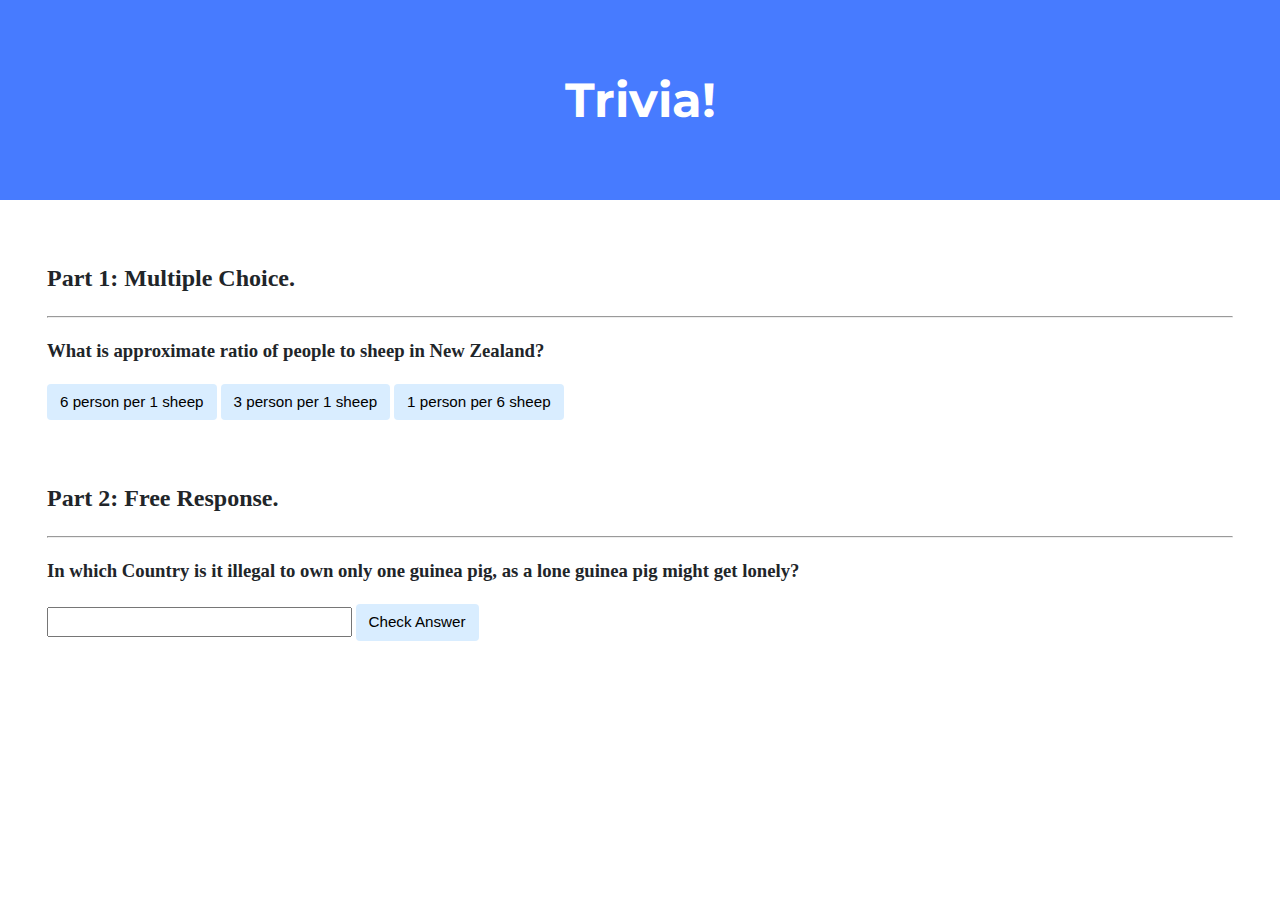
<file: week 8/lab/index.html>
<!DOCTYPE html>

<html lang="en">
    <head>
        <link href="https://fonts.googleapis.com/css2?family=Montserrat:wght@500&display=swap" rel="stylesheet">
        <link href="styles.css" rel="stylesheet">
        <title>Trivia!</title>

        <script>

            document.addEventListener('DOMContentLoaded', function(){

                let correct = document.querySelector('.correct');
                correct.addEventListener('click', function(){
                    correct.style.backgroundColor = 'green';
                    document.querySelector('#feedback1').innerHTML = 'Correct';
                })

                let incorrect = document.querySelectorAll('.incorrect');
                for(let i = 0; i < incorrect.length; i++){
                    incorrect[i].addEventListener('click', function(){
                        incorrect[i].style.backgroundColor = 'red';
                        document.querySelector('#feedback1').innerHTML = 'Incorrect';
                    });
                }

                document.querySelector('#check').addEventListener('click', function(){
                    let input = document.querySelector('input');
                    if(input.value.toLowerCase() == 'switzerland'){
                        input.style.backgroundColor = 'green';
                        document.querySelector('#feedback2').innerHTML = 'Correct';
                    }
                    else{
                        input.style.backgroundColor = 'red';
                        document.querySelector('#feedback2').innerHTML = 'Incorrect';
                    }
                });

            });

        </script>

    </head>
    <body>

        <div class="jumbotron">
            <h1>Trivia!</h1>
        </div>

        <div class="container">

            <div class="section">
                <h2>Part 1: Multiple Choice.</h2>
                <hr>

                <h3>What is approximate ratio of people to sheep in New Zealand?</h3>
                <button class="incorrect">6 person per 1 sheep</button>
                <button class="incorrect">3 person per 1 sheep</button>
                <button class="correct">1 person per 6 sheep</button>

                <p id="feedback1"></p>

            </div>

            <div class="section">
                <h2>Part 2: Free Response.</h2>
                <hr>

                <h3>In which Country is it illegal to own only one guinea pig, as a lone guinea pig might get lonely?</h3>
                <input type="text">
                <button id="check">Check Answer</button>

                <p id="feedback2"></p>

            </div>

        </div>
    </body>
</html>
</file>
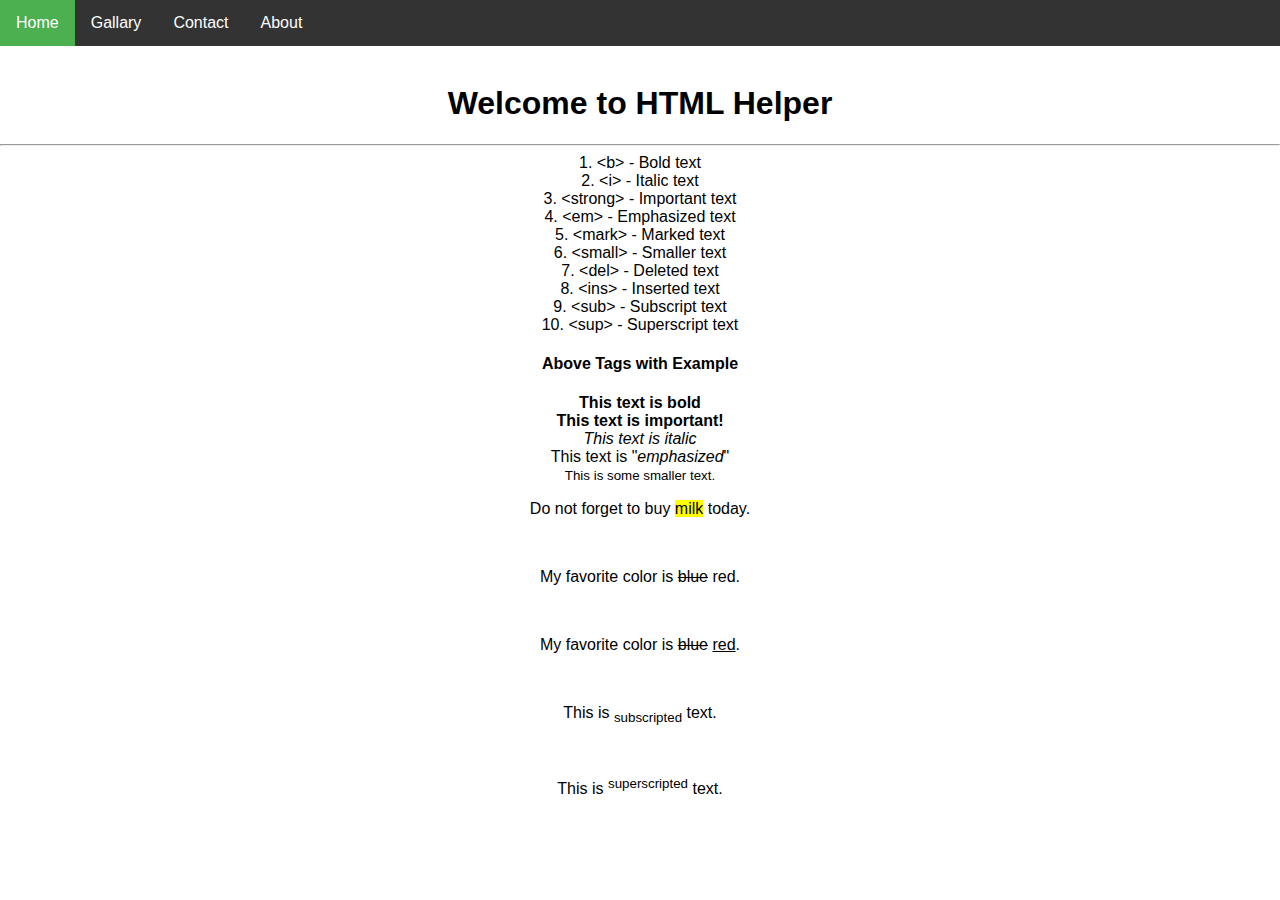
<file: week 8/pset/homepage/index.html>
<!DOCTYPE html>

<html lang="en">
    <head>
        <meta name="viewport" content="width=device-width, initial-scale=1.0">
        <link rel="stylesheet" href="https://cdn.jsdelivr.net/npm/bootstrap@4.5.3/dist/css/bootstrap.min.css" integrity="sha384-TX8t27EcRE3e/ihU7zmQxVncDAy5uIKz4rEkgIXeMed4M0jlfIDPvg6uqKI2xXr2" crossorigin="anonymous">
        <script src="https://code.jquery.com/jquery-3.5.1.slim.min.js" integrity="sha384-DfXdz2htPH0lsSSs5nCTpuj/zy4C+OGpamoFVy38MVBnE+IbbVYUew+OrCXaRkfj" crossorigin="anonymous"></script>
        <script src="https://cdn.jsdelivr.net/npm/bootstrap@4.5.3/dist/js/bootstrap.bundle.min.js" integrity="sha384-ho+j7jyWK8fNQe+A12Hb8AhRq26LrZ/JpcUGGOn+Y7RsweNrtN/tE3MoK7ZeZDyx" crossorigin="anonymous"></script>
        <link href="css/styles.css" rel="stylesheet">
        <title>Home - HTML Helper</title>
    </head>
    <body>
        <ul>
          <li class="list"><a href="index.html">Home</a></li>
          <li class="list"><a href="gallary.html">Gallary</a></li>
          <li class="list"><a href="contact.html">Contact</a></li>
          <li class="list"><a href="about.html">About</a></li>
        </ul>

        <br>

        <center><h1>Welcome to HTML Helper</h1>
            <hr>

              1. &ltb&gt - Bold text <br>
              2. &lti&gt - Italic text <br>
              3. &ltstrong&gt - Important text <br>
              4. &ltem&gt - Emphasized text <br>
              5. &ltmark&gt - Marked text <br>
              6. &ltsmall&gt - Smaller text <br>
              7. &ltdel&gt - Deleted text <br>
              8. &ltins&gt - Inserted text <br>
              9. &ltsub&gt - Subscript text <br>
              10. &ltsup&gt - Superscript text <br>


            <h4><p>Above Tags with Example</p></h4>
            <b>This text is bold</b><br>
            <strong>This text is important!</strong><br>
            <i>This text is italic</i><br>
            This text is "<em>emphasized</em>"<br>
            <small>This is some smaller text.</small><br>
            <p>Do not forget to buy <mark>milk</mark> today.</p><br>
            <p>My favorite color is <del>blue</del> red.</p><br>
            <p>My favorite color is <del>blue</del> <ins>red</ins>.</p><br>
            <p>This is <sub>subscripted</sub> text.</p><br>
            <p>This is <sup>superscripted</sup> text.</p>
        </center>

    </body>
</html>
</file>
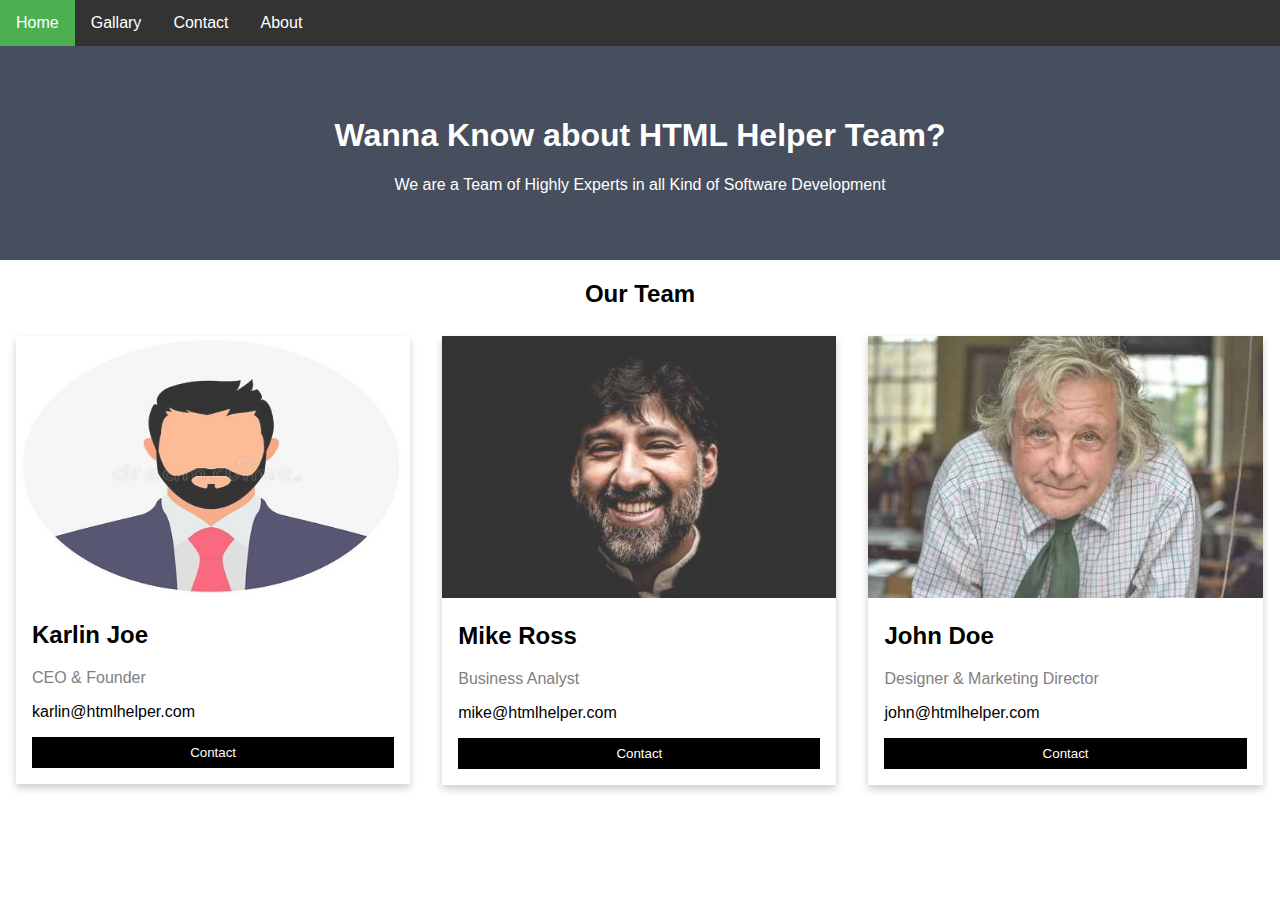
<file: week 8/pset/homepage/about.html>
<!DOCTYPE html>

<html lang="en">
    <head>
        <meta name="viewport" content="width=device-width, initial-scale=1.0">
        <link rel="stylesheet" href="https://cdn.jsdelivr.net/npm/bootstrap@4.5.3/dist/css/bootstrap.min.css" integrity="sha384-TX8t27EcRE3e/ihU7zmQxVncDAy5uIKz4rEkgIXeMed4M0jlfIDPvg6uqKI2xXr2" crossorigin="anonymous">
        <script src="https://code.jquery.com/jquery-3.5.1.slim.min.js" integrity="sha384-DfXdz2htPH0lsSSs5nCTpuj/zy4C+OGpamoFVy38MVBnE+IbbVYUew+OrCXaRkfj" crossorigin="anonymous"></script>
        <script src="https://cdn.jsdelivr.net/npm/bootstrap@4.5.3/dist/js/bootstrap.bundle.min.js" integrity="sha384-ho+j7jyWK8fNQe+A12Hb8AhRq26LrZ/JpcUGGOn+Y7RsweNrtN/tE3MoK7ZeZDyx" crossorigin="anonymous"></script>
        <link href="css/styles.css" rel="stylesheet">
        <style>
            body {
              font-family: Arial, Helvetica, sans-serif;
              margin: 0;
            }

            html {
              box-sizing: border-box;
            }

            *, *:before, *:after {
              box-sizing: inherit;
            }

            .column {
              float: left;
              width: 33.3%;
              margin-bottom: 16px;
              padding: 0 8px;
            }

            .card {
              box-shadow: 0 4px 8px 0 rgba(0, 0, 0, 0.2);
              margin: 8px;
            }

            .about-section {
              padding: 50px;
              text-align: center;
              background-color: #474e5d;
              color: white;
            }

            .container {
              padding: 0 16px;
            }

            .container::after, .row::after {
              content: "";
              clear: both;
              display: table;
            }

            .title {
              color: grey;
            }

            .button {
              border: none;
              outline: 0;
              display: inline-block;
              padding: 8px;
              color: white;
              background-color: #000;
              text-align: center;
              cursor: pointer;
              width: 100%;
            }

            .button:hover {
              background-color: #555;
            }

            @media screen and (max-width: 650px) {
              .column {
                width: 100%;
                display: block;
              }
            }
        </style>
        <title>About Us</title>
    </head>
    <body>
        <ul>
          <li class="list"><a href="index.html">Home</a></li>
          <li class="list"><a href="gallary.html">Gallary</a></li>
          <li class="list"><a href="contact.html">Contact</a></li>
          <li class="list"><a href="about.html">About</a></li>
        </ul>

        <div class="about-section">
          <h1>Wanna Know about HTML Helper Team?</h1>
          <p>We are a Team of Highly Experts in all Kind of Software Development</p>
        </div>

        <h2 style="text-align:center">Our Team</h2>
        <div class="row">
          <div class="column">
            <div class="card">
              <img src="img/ceo&f.jpg" alt="Karlin" style="width:100%">
              <div class="container">
                <h2>Karlin Joe</h2>
                <p class="title">CEO & Founder</p>
                <p></p>
                <p>karlin@htmlhelper.com</p>
                <p><button class="button">Contact</button></p>
              </div>
            </div>
          </div>

          <div class="column">
            <div class="card">
              <img src="img/team2.jpg" alt="Mike" style="width:100%">
              <div class="container">
                <h2>Mike Ross</h2>
                <p class="title">Business Analyst</p>
                <p></p>
                <p>mike@htmlhelper.com</p>
                <p><button class="button">Contact</button></p>
              </div>
            </div>
          </div>

          <div class="column">
            <div class="card">
              <img src="img/team3.jpg" alt="John" style="width:100%">
              <div class="container">
                <h2>John Doe</h2>
                <p class="title">Designer & Marketing Director</p>
                <p></p>
                <p>john@htmlhelper.com</p>
                <p><button class="button">Contact</button></p>
              </div>
            </div>
          </div>
        </div>

    </body>
</html>
</file>
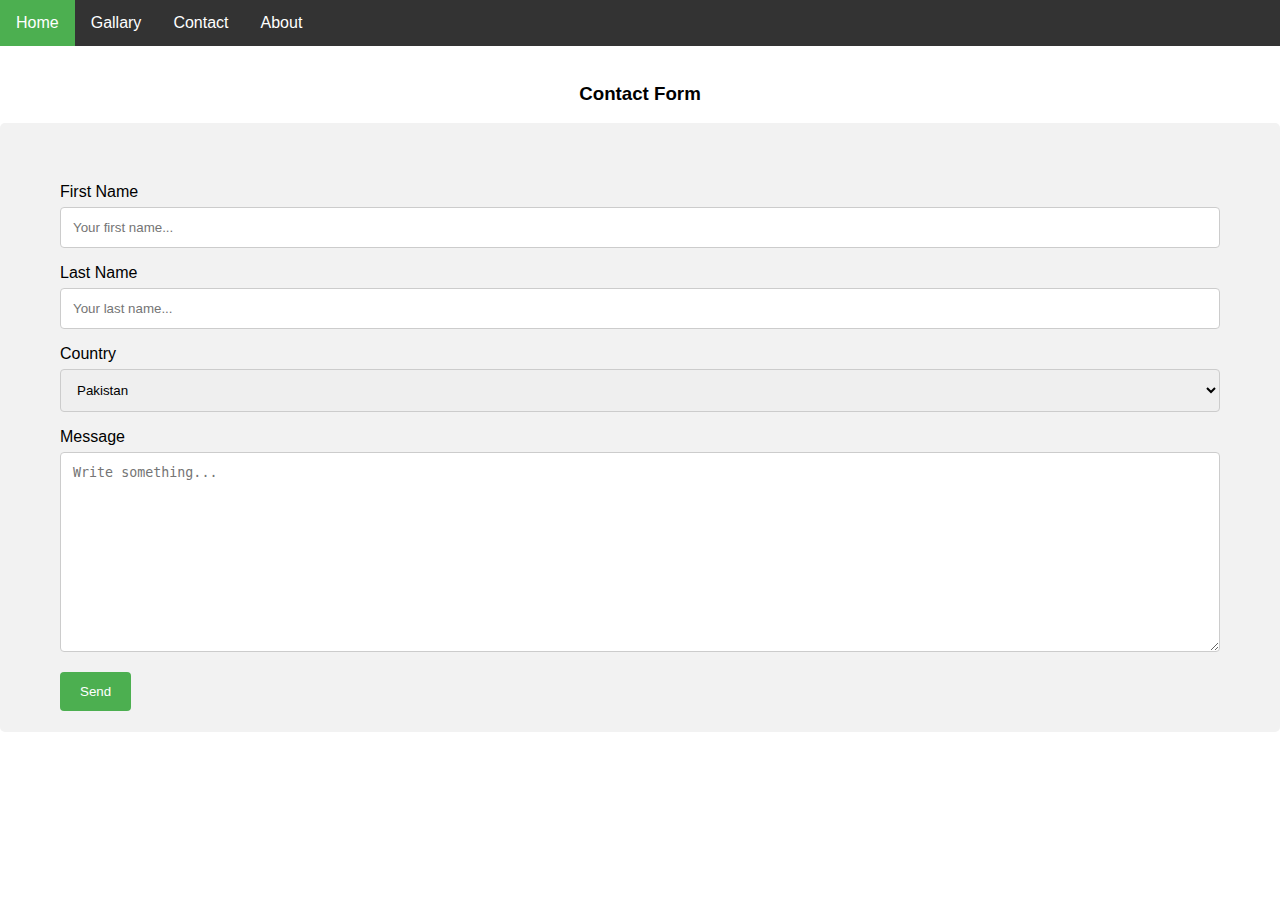
<file: week 8/pset/homepage/contact.html>
<!DOCTYPE html>

<html lang="en">
    <head>
        <meta name="viewport" content="width=device-width, initial-scale=1.0">
        <link rel="stylesheet" href="https://cdn.jsdelivr.net/npm/bootstrap@4.5.3/dist/css/bootstrap.min.css" integrity="sha384-TX8t27EcRE3e/ihU7zmQxVncDAy5uIKz4rEkgIXeMed4M0jlfIDPvg6uqKI2xXr2" crossorigin="anonymous">
        <script src="https://code.jquery.com/jquery-3.5.1.slim.min.js" integrity="sha384-DfXdz2htPH0lsSSs5nCTpuj/zy4C+OGpamoFVy38MVBnE+IbbVYUew+OrCXaRkfj" crossorigin="anonymous"></script>
        <script src="https://cdn.jsdelivr.net/npm/bootstrap@4.5.3/dist/js/bootstrap.bundle.min.js" integrity="sha384-ho+j7jyWK8fNQe+A12Hb8AhRq26LrZ/JpcUGGOn+Y7RsweNrtN/tE3MoK7ZeZDyx" crossorigin="anonymous"></script>
        <link href="css/styles.css" rel="stylesheet">
        <title>Contact</title>
        <style>
        body {font-family: Arial, Helvetica, sans-serif;}
        * {box-sizing: border-box;}

        input[type=text], select, textarea {
          width: 100%;
          padding: 12px;
          border: 1px solid #ccc;
          border-radius: 4px;
          box-sizing: border-box;
          margin-top: 6px;
          margin-bottom: 16px;
          resize: vertical;
        }

        input[type=submit] {
          background-color: #4CAF50;
          color: white;
          padding: 12px 20px;
          border: none;
          border-radius: 4px;
          cursor: pointer;
        }

        input[type=submit]:hover {
          background-color: #45a049;
        }

        .container {
          border-radius: 5px;
          background-color: #f2f2f2;
          padding: 60px;
        }
        </style>
    </head>
    <body>
        <ul>
          <li class="list"><a href="index.html">Home</a></li>
          <li class="list"><a href="gallary.html">Gallary</a></li>
          <li class="list"><a href="contact.html">Contact</a></li>
          <li class="list"><a href="about.html">About</a></li>
        </ul>

        <br>

        <center>
            <h3>Contact Form</h3>

            <div class="container">
              <form>
                <label for="fname">First Name</label>
                <input type="text" id="fname" name="firstname" placeholder="Your first name...">

                <label for="lname">Last Name</label>
                <input type="text" id="lname" name="lastname" placeholder="Your last name...">

                <label for="country">Country</label>
                <select id="country" name="country">
                  <option value="pakistan">Pakistan</option>
                  <option value="canada">Canada</option>
                  <option value="usa">USA</option>
                </select>

                <label for="subject">Message</label>
                <textarea id="subject" name="subject" placeholder="Write something..." style="height:200px"></textarea>

                <input style="float: left;" type="submit" value="Send">
              </form>
            </div>
        </center>

    </body>
</html>
</file>
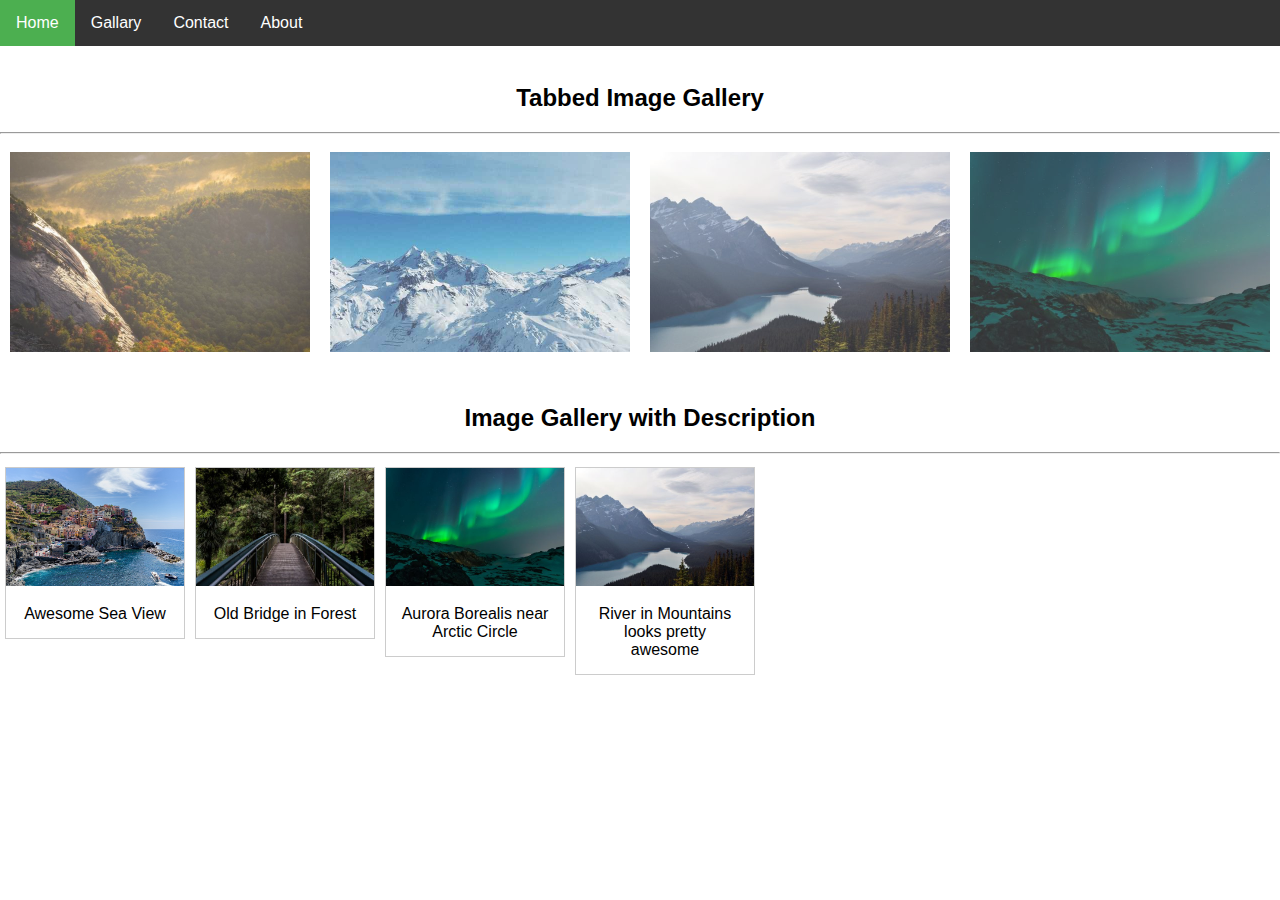
<file: week 8/pset/homepage/gallary.html>
<!DOCTYPE html>

<html lang="en">
    <head>
        <meta name="viewport" content="width=device-width, initial-scale=1.0">
        <link rel="stylesheet" href="https://cdn.jsdelivr.net/npm/bootstrap@4.5.3/dist/css/bootstrap.min.css" integrity="sha384-TX8t27EcRE3e/ihU7zmQxVncDAy5uIKz4rEkgIXeMed4M0jlfIDPvg6uqKI2xXr2" crossorigin="anonymous">
        <script src="https://code.jquery.com/jquery-3.5.1.slim.min.js" integrity="sha384-DfXdz2htPH0lsSSs5nCTpuj/zy4C+OGpamoFVy38MVBnE+IbbVYUew+OrCXaRkfj" crossorigin="anonymous"></script>
        <script src="https://cdn.jsdelivr.net/npm/bootstrap@4.5.3/dist/js/bootstrap.bundle.min.js" integrity="sha384-ho+j7jyWK8fNQe+A12Hb8AhRq26LrZ/JpcUGGOn+Y7RsweNrtN/tE3MoK7ZeZDyx" crossorigin="anonymous"></script>
        <script src="js/script.js"></script>
        <link href="css/styles.css" rel="stylesheet">
        <title>Gallary</title>
    </head>
    <body>
        <ul>
          <li class="list"><a href="index.html">Home</a></li>
          <li class="list"><a href="gallary.html">Gallary</a></li>
          <li class="list"><a href="contact.html">Contact</a></li>
          <li class="list"><a href="about.html">About</a></li>
        </ul>

        <br>

        <div style="text-align:center">
          <h2>Tabbed Image Gallery</h2>
        </div>

        <hr>

        <div class="row">
          <div class="column">
            <img src="img/img_nature.jpg" alt="Nature" style="width:100%" onclick="myFunction(this);">
          </div>
          <div class="column">
            <img src="img/img_snow.jpg" alt="Snow" style="width:100%" onclick="myFunction(this);">
          </div>
          <div class="column">
            <img src="img/img_mountains.jpg" alt="Mountains" style="width:100%" onclick="myFunction(this);">
          </div>
          <div class="column">
            <img src="img/img_lights.jpg" alt="Lights" style="width:100%" onclick="myFunction(this);">
          </div>
        </div>

        <div class="nonBSContainer">
          <span onclick="this.parentElement.style.display='none'" class="closebtn">&times;</span>
          <img id="expandedImg" style="width:100%">
          <div id="imgtext"></div>
        </div>

        <br>

        <div style="text-align:center">
          <h2>Image Gallery with Description</h2>
        </div>

        <hr>

        <div class="gallery">
        <a target="_blank" href="img_5terre.jpg">
          <img src="img/img_5terre.jpg" alt="Cinque Terre" width="600" height="400">
        </a>
        <div class="desc">Awesome Sea View</div>
        </div>

        <div class="gallery">
        <a target="_blank" href="img_forest.jpg">
          <img src="img/img_forest.jpg" alt="Forest" width="600" height="400">
        </a>
        <div class="desc">Old Bridge in Forest</div>
        </div>

        <div class="gallery">
        <a target="_blank" href="img_lights.jpg">
          <img src="img/img_lights.jpg" alt="Northern Lights" width="600" height="400">
        </a>
        <div class="desc">Aurora Borealis near Arctic Circle</div>
        </div>

        <div class="gallery">
        <a target="_blank" href="img_mountains.jpg">
          <img src="img/img_mountains.jpg" alt="Mountains" width="600" height="400">
        </a>
        <div class="desc">River in Mountains looks pretty awesome</div>
        </div>

    </body>
</html>
</file>
<file: week 8/lab/styles.css>
body {
    background-color: #fff;
    color: #212529;
    font-size: 1rem;
    font-weight: 400;
    line-height: 1.5;
    margin: 0;
    text-align: left;
}

.container {
    margin-left: auto;
    margin-right: auto;
    padding-left: 15px;
    padding-right: 15px;
}

.jumbotron {
    background-color: #477bff;
    color: #fff;
    margin-bottom: 2rem;
    padding: 2rem 1rem;
    text-align: center;
}

.section {
    padding: 0.5rem 2rem 1rem 2rem;
}

.section:hover {
    background-color: #f5f5f5;
    transition: color 2s ease-in-out, background-color 0.15s ease-in-out;
}

h1 {
    font-family: 'Montserrat', sans-serif;
    font-size: 48px;
}

button, input[type="submit"] {
    background-color: #d9edff;
    border: 1px solid transparent;
    border-radius: 0.25rem;
    font-size: 0.95rem;
    font-weight: 400;
    line-height: 1.5;
    padding: 0.375rem 0.75rem;
    text-align: center;
    transition: color 0.15s ease-in-out, background-color 0.15s ease-in-out, border-color 0.15s ease-in-out, box-shadow 0.15s ease-in-out;
    vertical-align: middle;
}


input[type="text"] {
    line-height: 1.8;
    width: 25%;
}

input[type="text"]:hover {
    background-color: #f5f5f5;
    transition: color 2s ease-in-out, background-color 0.15s ease-in-out;
}
</file>
<file: week 8/pset/homepage/css/styles.css>
label{
  float: left;
}

ul {
  list-style-type: none;
  margin: 0;
  padding: 0;
  overflow: hidden;
  background-color: #333;
}

.list {
  float: left;
}

.list a {
  display: block;
  color: white;
  text-align: center;
  padding: 14px 16px;
  text-decoration: none;
}

.list a:hover {
  background-color:#4CAF50;
  text-decoration: none;
  color: white;
}

* {
  box-sizing: border-box;
}

body {
  margin: 0;
  font-family: Arial;
}

.column {
  float: left;
  width: 25%;
  padding: 10px;
}

.column img {
  opacity: 0.8;
  cursor: pointer;
}

.column img:hover {
  opacity: 1;
}

.row:after {
  content: "";
  display: table;
  clear: both;
}

.nonBSContainer {
  position: relative;
  display: none;
}

#imgtext {
  position: absolute;
  bottom: 15px;
  left: 15px;
  color: white;
  font-size: 20px;
}

.closebtn {
  position: absolute;
  top: 10px;
  right: 15px;
  color: white;
  font-size: 35px;
  cursor: pointer;
}

div.gallery {
  margin: 5px;
  border: 1px solid #ccc;
  float: left;
  width: 180px;
}

div.gallery:hover {
  border: 1px solid #777;
}

div.gallery img {
  width: 100%;
  height: auto;
}

div.desc {
  padding: 15px;
  text-align: center;
}
</file>
